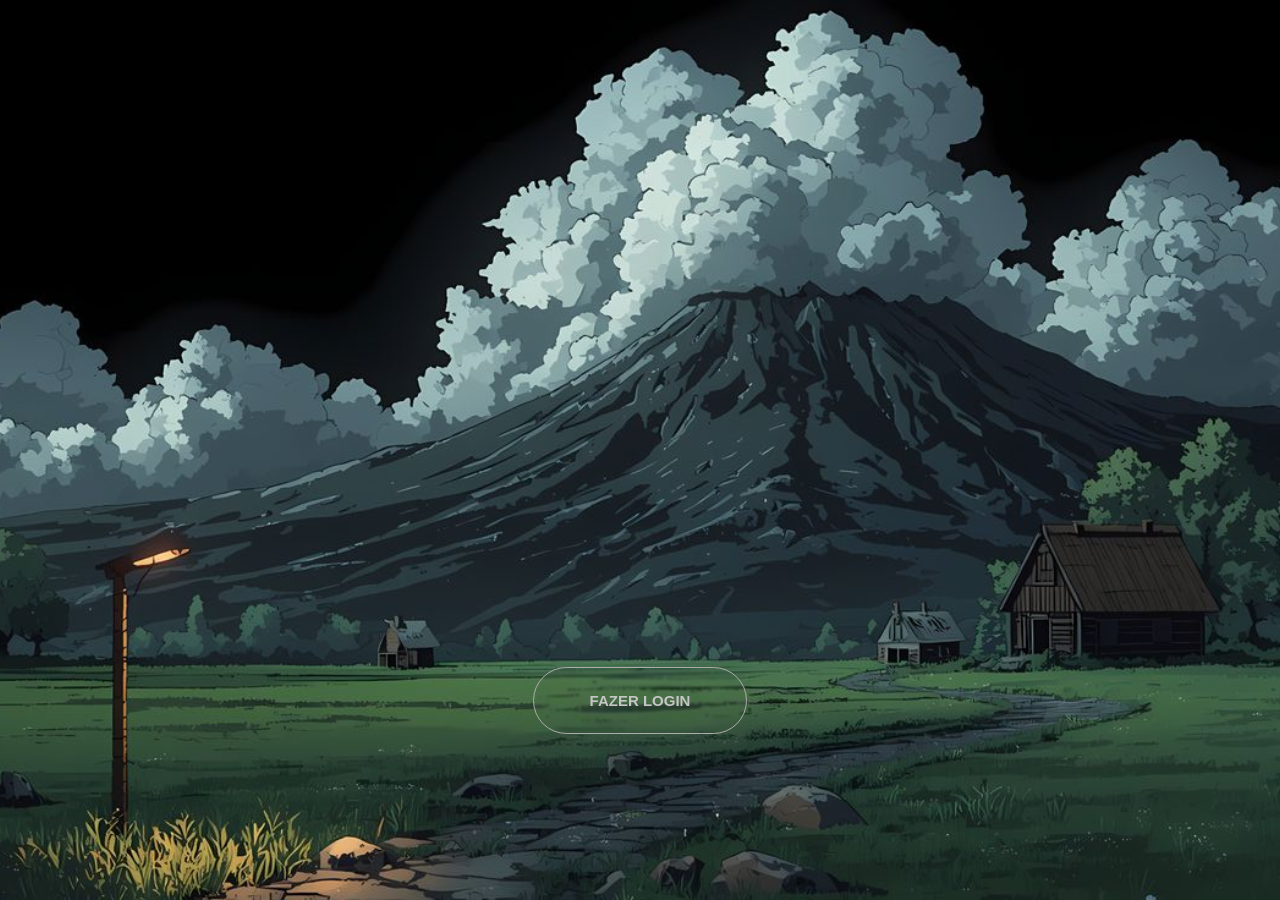
<file: index.html>
<!DOCTYPE html>
<html lang="en">

<head>
  <meta charset="UTF-8">
  <meta 
    name="viewport" 
    content="width=device-width, initial-scale=1.0"
  />
  <link 
    rel="stylesheet" 
    href="./style.css"
  />
  <title>LoginSystem</title>
</head>

<body>
  <button>Fazer login</button>
  <script src="./script.js"></script>
</body>

</html>
</file>
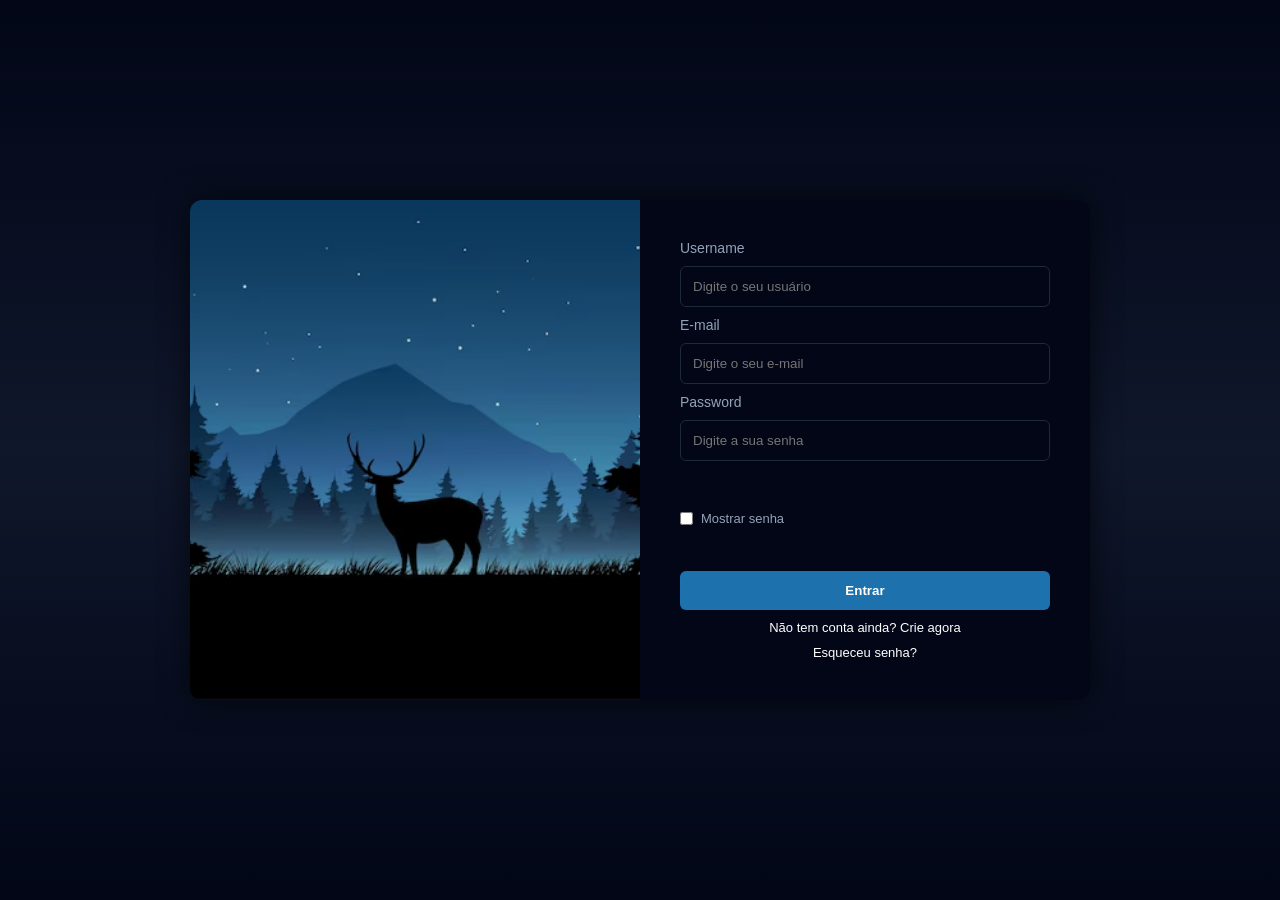
<file: pages/login.html>
<!DOCTYPE html>
<html lang="en">

<head>
  <meta charset="UTF-8">
  <meta name="viewport" content="width=device-width, initial-scale=1.0">
  <link rel="stylesheet" href="../styles/login.css">
  <title>Stock System</title>
</head>

<body>
  <div class="grid-container">
    <div class="img-container">
      <img src="./img2.avif" alt="teste">
    </div>

    <form class="input-container">
      <div class="input-area">

        <label for="username">Username</label>
        <input type="text" id="username" placeholder="Digite o seu usuário">

        <label for="email">E-mail</label>
        <input type="email" id="email" placeholder="Digite o seu e-mail">

        <label for="password">Password</label>
        <input type="password" id="password" placeholder="Digite a sua senha">

      </div>

      <div class="show-password">
        <input type="checkbox" id="toggle-login">
        <label for="toggle">Mostrar senha</label>
      </div>

      <div class="btn-area">
        <button id="btn-login">Entrar</button>
        <a href="./register.html">Não tem conta ainda? Crie agora</a>
        <a href="./recovery.html">Esqueceu senha?</a>
      </div>
    </form>
  </div>

  <script src="../scripts/login.js"></script>
</body>

</html>
</file>
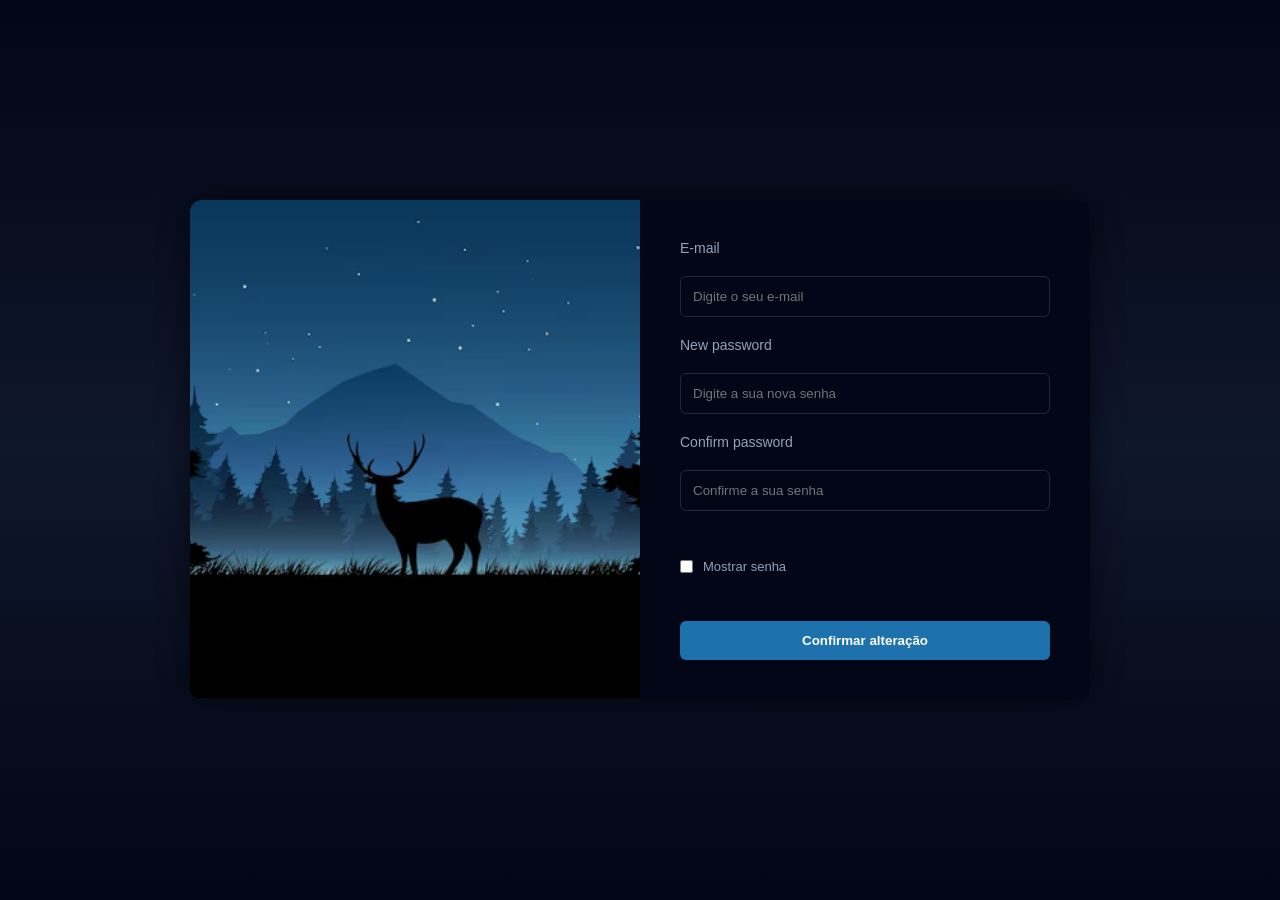
<file: pages/recovery.html>
<!DOCTYPE html>
<html lang="en">

<head>
  <meta charset="UTF-8">
  <meta name="viewport" content="width=device-width, initial-scale=1.0">
  <link rel="stylesheet" href="../styles/recovery.css">
  <title>Stock System</title>
</head>

<body>
  <div class="grid-container">
    <div class="img-container">
      <img src="./img2.avif" alt="teste">
    </div>

    <form class="input-container">
      <div class="input-area">

        <label for="email">E-mail</label>
        <input type="email" id="email" placeholder="Digite o seu e-mail">

        <label for="password">New password</label>
        <input type="password" id="new-password" placeholder="Digite a sua nova senha">

        <label for="password">Confirm password</label>
        <input type="password" id="confirm-password" placeholder="Confirme a sua senha">

      </div>

      <div class="show-password">
        <input type="checkbox" id="toggle">
        <label for="toggle">Mostrar senha</label>
      </div>

      <div class="btn-area">
        <button id="btn-recover">Confirmar alteração</button>
      </div>
    </form>
  </div>

  <script src="../scripts/recovery.js"></script>
</body>

</html>
</file>
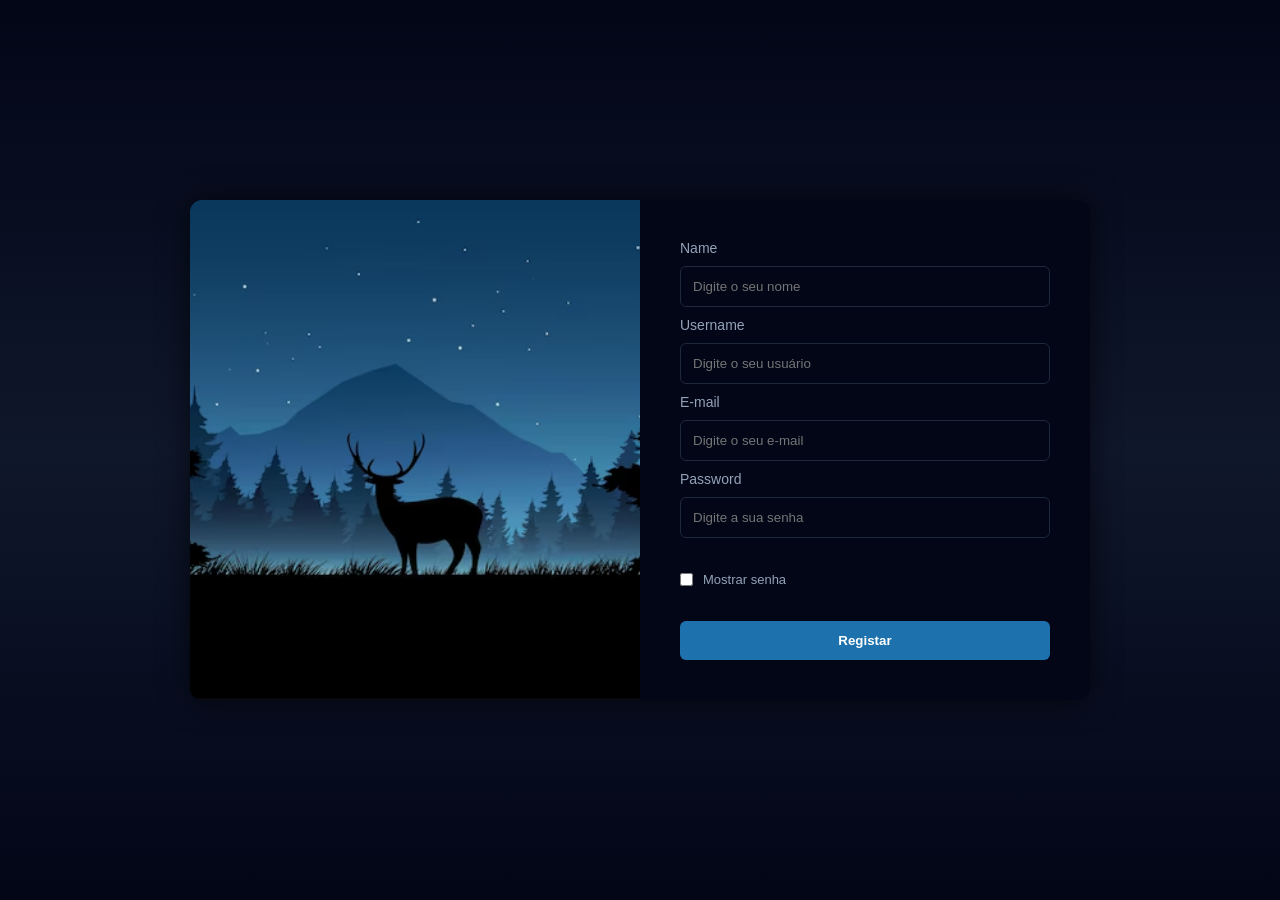
<file: pages/register.html>
<!DOCTYPE html>
<html lang="en">

<head>
  <meta charset="UTF-8">
  <meta name="viewport" content="width=device-width, initial-scale=1.0">
  <link rel="stylesheet" href="../styles/register.css">
  <title>Stock System</title>
</head>

<body>
  <div class="grid-container">
    <div class="img-container">
      <img src="./img2.avif" alt="teste">
    </div>

    <form class="input-container">
      <div class="input-area">
        <label for="name">Name</label>
        <input type="text" id="name" placeholder="Digite o seu nome">

        <label for="username">Username</label>
        <input type="text" id="username" placeholder="Digite o seu usuário">

        <label for="email">E-mail</label>
        <input type="email" id="email" placeholder="Digite o seu e-mail">

        <label for="password">Password</label>
        <input type="password" id="password" placeholder="Digite a sua senha">

      </div>

      <div class="show-password">
        <input type="checkbox" id="toggle">
        <label for="toggle">Mostrar senha</label>
      </div>

      <div class="btn-area">
        <button id="btn-register">Registar</button>
      </div>
    </form>
  </div>

  <script src="../scripts/register.js"></script>
</body>

</html>
</file>
<file: style.css>
* {
  padding: 0;
  margin: 0;
  font-family: "Segoe UI", Tahoma, Geneva, Verdana, sans-serif;
  box-sizing: border-box;
  text-transform: uppercase;
}

html,
body {
  height: 100%;
}

body {
  /* background: linear-gradient(#020617, #0f172a, #0f172a, #020617); */
  background: url(./download\ \(2\).jpeg);
  background-size: cover;
  background-repeat: no-repeat;
  background-attachment: fixed;
  background-position: center;
  display: flex;
  justify-content: center;
  align-items: center;
  flex-direction: column;
  color: #cbc6c6;
  gap: 8rem;
}
  /* 
  h1 {
    font-size: 3rem;
    text-shadow: 0.1rem 0.1rem 1rem #000;
    
  } */

  button {
    padding: 1.5rem 3.5rem;
    background: transparent;
    border: 1px solid rgb(173, 173, 173);
    color: rgb(197, 197, 197);
    font-size: 15px;
    font-weight: 700;
    border-radius: 50px;
    transition: transform 1.05s;
    margin-top: 500px;
    backdrop-filter: blur(1px);

  }


  button:hover {
    background-color: #4143443d;
    transform: scale(1.10);
    font-size: 15px;
  }
</file>
<file: styles/login.css>
*{
padding: 0;
margin: 0;
box-sizing: border-box;
font-family: "Segoe UI", Tahoma, Geneva, Verdana, sans-serif;
list-style: none;
text-decoration: none;
}

html,
body {
  height: 100%;
}

body {
  background: linear-gradient(to bottom, #020617, #0f172a, #020617);
  display: flex;
  justify-content: center;
  align-items: center;
  color: #e2e8f0;
}

.grid-container {
  display: grid;
  grid-template-columns: 1fr 1fr;
  width: 900px;
  height: 500px;
  background: #020617;
  border-radius: 12px;
  overflow: hidden;
  box-shadow: 0 0 30px rgba(0, 0, 0, 0.6);
}

.img-container {
  width: 100%;
  height: 100%;
  overflow: hidden;
}

.img-container img {
  width: 100%;
  height: 100%;
  object-fit: cover;
}

.input-container {
  display: flex;
  flex-direction: column;
  justify-content: space-between;
  padding: 40px;
}

.input-area {
  display: flex;
  flex-direction: column;
  gap: 10px;
}

.input-area label {
  font-size: 14px;
  color: #94a3b8;
}

.input-area input {
  padding: 12px;
  border-radius: 6px;
  border: 1px solid #1e293b;
  background: #020617;
  color: #e2e8f0;
  outline: none;
  transition: 0.3s;
}

.input-area input:focus {
  border-color: #1d72ae;
  box-shadow: 0 0 5px #1d72ae;
}

.show-password {
  display: flex;
  align-items: center;
  gap: 8px;
  margin-top: 5px;
}

.show-password input {
  cursor: pointer;
}

.show-password label {
  font-size: 13px;
  color: #94a3b8;
  cursor: pointer;
}

.btn-area {
  display: flex;
  flex-direction: column;
  gap: 10px;
}

#btn-login {
  padding: 12px;
  border: none;
  border-radius: 6px;
  background-color: #1d72ae;
  color: white;
  font-weight: bold;
  cursor: pointer;
  transition: 0.3s;
}

#btn-login:hover {
  background-color: #135381;
}

.btn-area a {
  font-size: 13px;
  color: #ffffff;
  text-align: center;
  transition: 0.3s;
}

.btn-area a:hover {
  color: #1d72ae;
}
</file>
<file: styles/recovery.css>
* {
padding: 0;
margin: 0;
box-sizing: border-box;
font-family: "Segoe UI", Tahoma, Geneva, Verdana, sans-serif;
list-style: none;
text-decoration: none;
}

html,
body {
  height: 100%;
}

body {
  background: linear-gradient(to bottom, #020617, #0f172a, #020617);
  display: flex;
  justify-content: center;
  align-items: center;
  color: #e2e8f0;
}

.grid-container {
  display: grid;
  grid-template-columns: 1fr 1fr;
  width: 900px;
  height: 500px;
  background: #020617;
  border-radius: 12px;
  overflow: hidden;
  box-shadow: 0 0 30px rgba(0, 0, 0, 0.6);
}

.img-container {
  width: 100%;
  height: 100%;
  overflow: hidden;
}

.img-container img {
  width: 100%;
  height: 100%;
  object-fit: cover;
}

.input-container {
  display: flex;
  flex-direction: column;
  justify-content: space-between;
  padding: 40px;
}

.input-area {
  display: flex;
  flex-direction: column;
  gap: 20px;
}

.input-area label {
  font-size: 14px;
  color: #94a3b8;
}

.input-area input {
  padding: 12px;
  border-radius: 6px;
  border: 1px solid #1e293b;
  background: #020617;
  color: #e2e8f0;
  outline: none;
  transition: 0.3s;
}

.input-area input:focus {
  border-color: #1d72ae;
  box-shadow: 0 0 5px #1d72ae;
}

.show-password {
  display: flex;
  align-items: center;
  gap: 10px;
  margin-top: 10px;
  margin-bottom: 10px;
}

.show-password input {
  cursor: pointer;
}

.show-password label {
  font-size: 13px;
  color: #94a3b8;
  cursor: pointer;
}

.btn-area {
  display: flex;
  flex-direction: column;
  gap: 10px;
}

#btn-recover {
  padding: 12px;
  border: none;
  border-radius: 6px;
  background-color: #1d72ae;
  color: white;
  font-weight: bold;
  cursor: pointer;
  transition: 0.3s;
}

#btn-recover:hover {
  background-color: #135381;
}

.btn-area a {
  font-size: 13px;
  color: #ffffff;
  text-align: center;
  transition: 0.3s;
}

.btn-area a:hover {
  color: #1d72ae;
}
</file>
<file: styles/register.css>
* {
padding: 0;
margin: 0;
box-sizing: border-box;
font-family: "Segoe UI", Tahoma, Geneva, Verdana, sans-serif;
list-style: none;
text-decoration: none;
}

html,
body {
  height: 100%;
}

body {
  background: linear-gradient(to bottom, #020617, #0f172a, #020617);
  display: flex;
  justify-content: center;
  align-items: center;
  color: #e2e8f0;
}

.grid-container {
  display: grid;
  grid-template-columns: 1fr 1fr;
  width: 900px;
  height: 500px;
  background: #020617;
  border-radius: 12px;
  overflow: hidden;
  box-shadow: 0 0 30px rgba(0, 0, 0, 0.6);
}

.img-container {
  width: 100%;
  height: 100%;
  overflow: hidden;
}

.img-container img {
  width: 100%;
  height: 100%;
  object-fit: cover;
}

.input-container {
  display: flex;
  flex-direction: column;
  justify-content: space-between;
  padding: 40px;
}

.input-area {
  display: flex;
  flex-direction: column;
  gap: 10px;
}

.input-area label {
  font-size: 14px;
  color: #94a3b8;
}

.input-area input {
  padding: 12px;
  border-radius: 6px;
  border: 1px solid #1e293b;
  background: #020617;
  color: #e2e8f0;
  outline: none;
  transition: 0.3s;
}

.input-area input:focus {
  border-color: #1d72ae;
  box-shadow: 0 0 5px #1d72ae;
}

.show-password {
  display: flex;
  align-items: center;
  gap: 10px;
  margin-top: 20px;
  margin-bottom: 20px;
}

.show-password input {
  cursor: pointer;
}

.show-password label {
  font-size: 13px;
  color: #94a3b8;
  cursor: pointer;
}

.btn-area {
  display: flex;
  flex-direction: column;
  gap: 10px;
}

#btn-register {
  padding: 12px;
  border: none;
  border-radius: 6px;
  background-color: #1d72ae;
  color: white;
  font-weight: bold;
  cursor: pointer;
  transition: 0.3s;
}

#btn-register:hover {
  background-color: #135381;
}

.btn-area a {
  font-size: 13px;
  color: #ffffff;
  text-align: center;
  transition: 0.3s;
}

.btn-area a:hover {
  color: #1d72ae;
}
</file>
